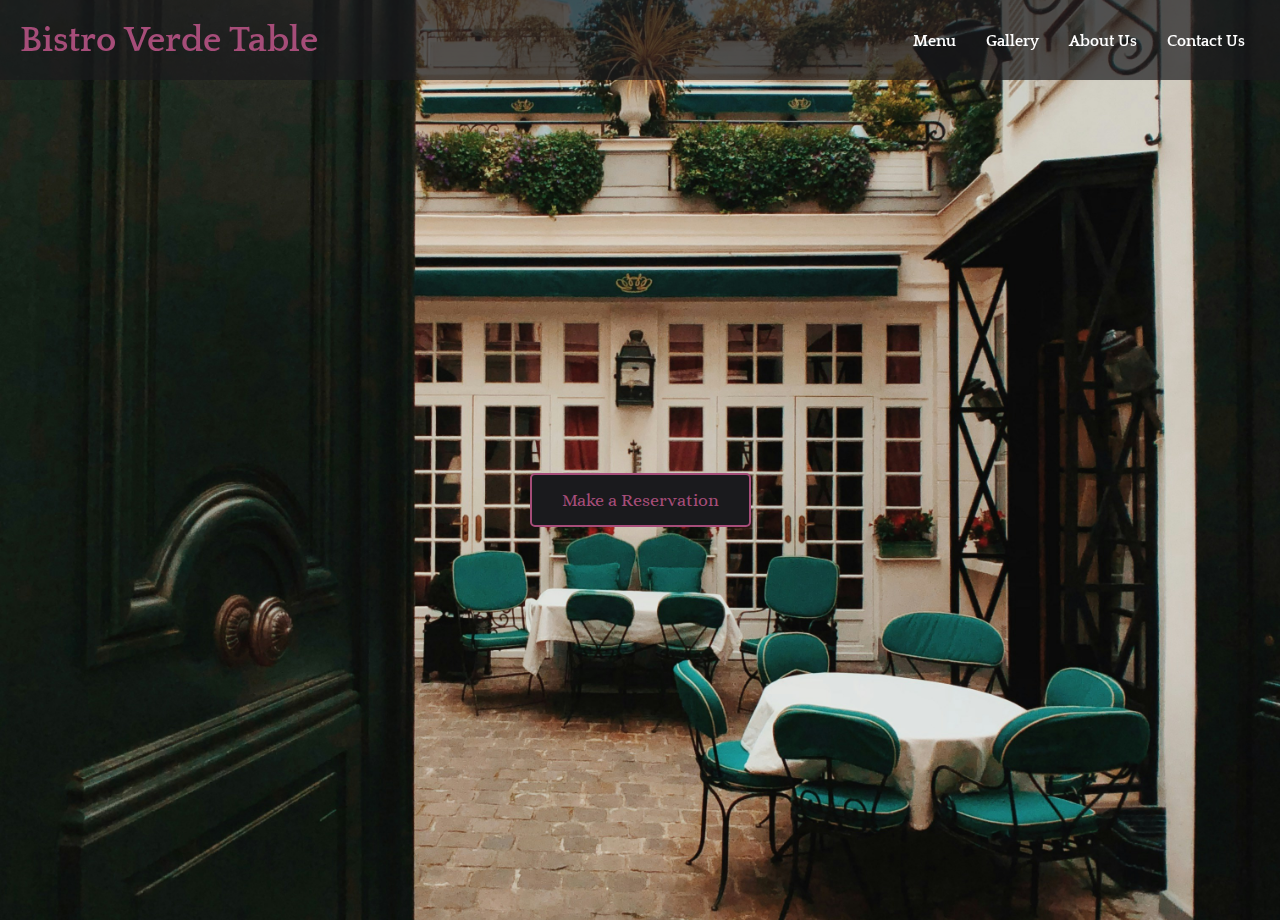
<file: index.html>
<!DOCTYPE html>
<html lang="en">

<head>
    <meta charset="UTF-8">
    <meta name="viewport" content="width=device-width, initial-scale=1.0">
    <title>Bistro Verde Table Restaurant</title>
    <link href="https://fonts.googleapis.com/css2?family=Alice&family=Quattrocento:wght@400;700&display=swap"
        rel="stylesheet">
    <link rel="stylesheet" href="styles.css">
</head>

<body>
    <header class="navbar">
        <a href="index.html" class="logo">
            <h2><span class="highlight">Bistro Verde Table</span></h2>
        </a>
        <ul class="nav-links">
            <li><a href="menu.html">Menu</a></li>
            <li><a href="gallery.html">Gallery</a></li>
            <li><a href="about.html">About Us</a></li>
            <li><a href="contact.html">Contact Us</a></li>
        </ul>
    </header>

    <div class="hero-section">
        <a href="#reservationModal" class="reservation-btn">Make a Reservation</a>
    </div>

    <div id="reservationModal" class="modal">
        <div class="modal-content">
            <a href="#" class="close-btn">&times;</a>
            <h2>Reservation</h2>
            <p style="color: #000;">Please fill in the form below to reserve a table.</p>

            <form class="reservation-form" onsubmit="handleReservation(event)">
                <label for="name">Name</label>
                <input type="text" id="name" name="name" required>

                <label for="email">Email</label>
                <input type="email" id="email" name="email" required>

                <label for="date">Date</label>
                <input type="date" id="date" name="date" required>

                <label for="time">Time</label>
                <input type="time" id="time" name="time" required>

                <label for="guests">Number of Guests</label>
                <input type="number" id="guests" name="guests" min="1" max="15" required>

                <button type="submit" class="submit-btn">Reserve Now</button>
            </form>
        </div>
    </div>

    <script>
        function handleReservation(event) {
            event.preventDefault();
            const today = new Date();
            const dateInput = document.getElementById('date').value;
            const timeInput = document.getElementById('time').value;
            const guestsInput = document.getElementById('guests').value;
// Not Book past dates, I add condition for that
            const reservationDate = new Date(`${dateInput}T${timeInput}`);
            if (reservationDate < today) {
                alert("Cannot book for past date or time.");
                return;
            }

            if (guestsInput > 15) {
                alert("Number of guests cannot exceed 15.");
                return;
            }

            alert("Your table has been reserved!");
            event.target.reset();
        }
    </script>

</body>

</html>
</file>
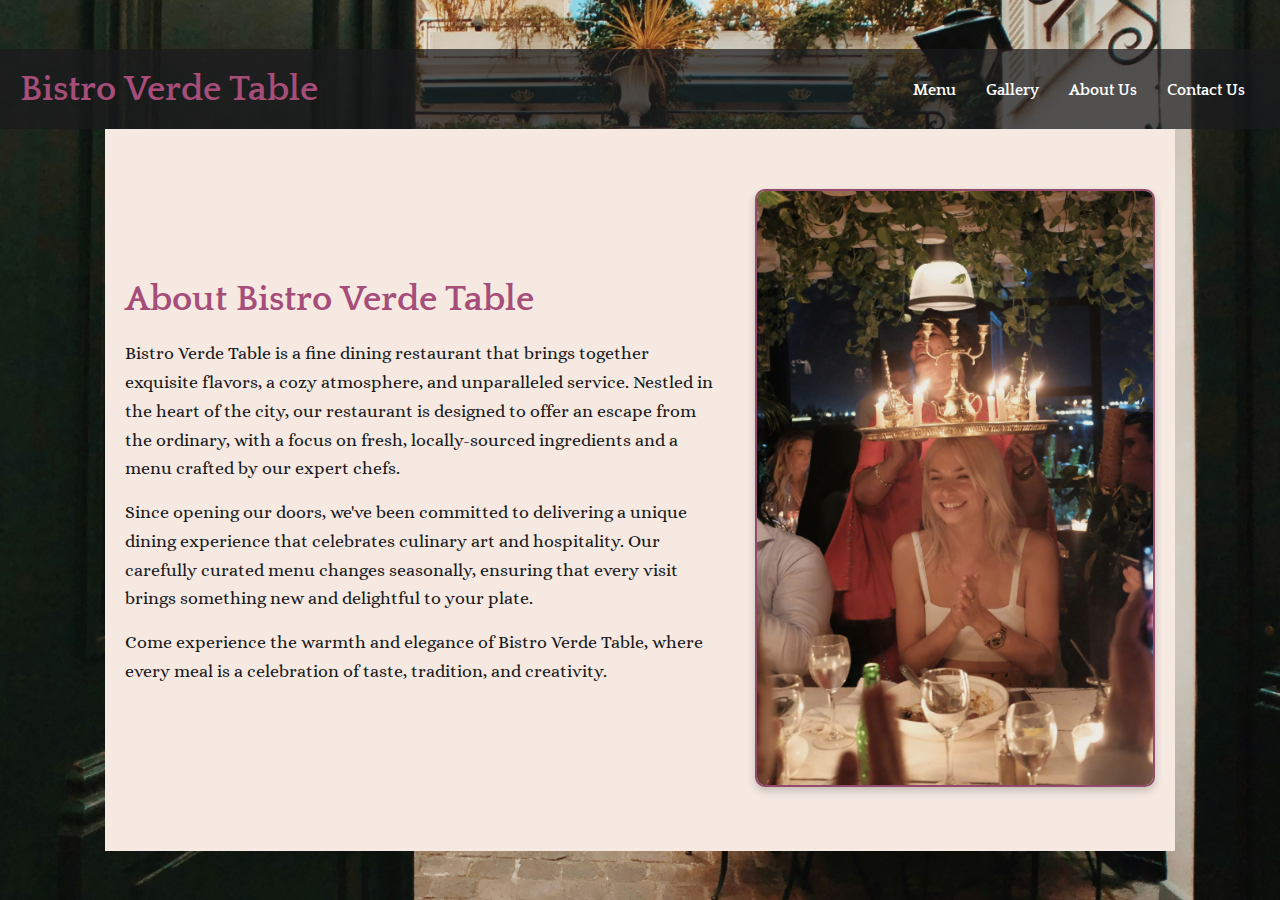
<file: about.html>
<!DOCTYPE html>
<html lang="en">
<head>
  <meta charset="UTF-8">
  <meta name="viewport" content="width=device-width, initial-scale=1.0">
  <title>About Us - Bistro Verde Table Restaurant</title>
  <link href="https://fonts.googleapis.com/css2?family=Alice&family=Quattrocento:wght@400;700&display=swap" rel="stylesheet">
  <link rel="stylesheet" href="styles.css">
</head>
<body>
  <header class="navbar">
    <a href="index.html" class="logo">
        <h2><span class="highlight">Bistro Verde Table</span></h2>
      </a>
    <ul class="nav-links">
      <li><a href="menu.html">Menu</a></li>
      <li><a href="gallery.html">Gallery</a></li>
      <li><a href="about.html">About Us</a></li>
      <li><a href="contact.html">Contact Us</a></li>
    </ul>
  </header>

  <section class="about-section">
    <div class="about-content">
      <h2>About Bistro Verde Table</h2>
      <p>Bistro Verde Table is a fine dining restaurant that brings together exquisite flavors, a cozy atmosphere, and unparalleled service. Nestled in the heart of the city, our restaurant is designed to offer an escape from the ordinary, with a focus on fresh, locally-sourced ingredients and a menu crafted by our expert chefs.</p>
      <p>Since opening our doors, we've been committed to delivering a unique dining experience that celebrates culinary art and hospitality. Our carefully curated menu changes seasonally, ensuring that every visit brings something new and delightful to your plate.</p>
      <p>Come experience the warmth and elegance of Bistro Verde Table, where every meal is a celebration of taste, tradition, and creativity.</p>
    </div>
    <div class="about-image">
      <img src="le-salama-marrakech-HDwDlwHCbzo-unsplash.jpg" alt="Restaurant Interior" />
    </div>
  </section>
</body>
</html>
</file>
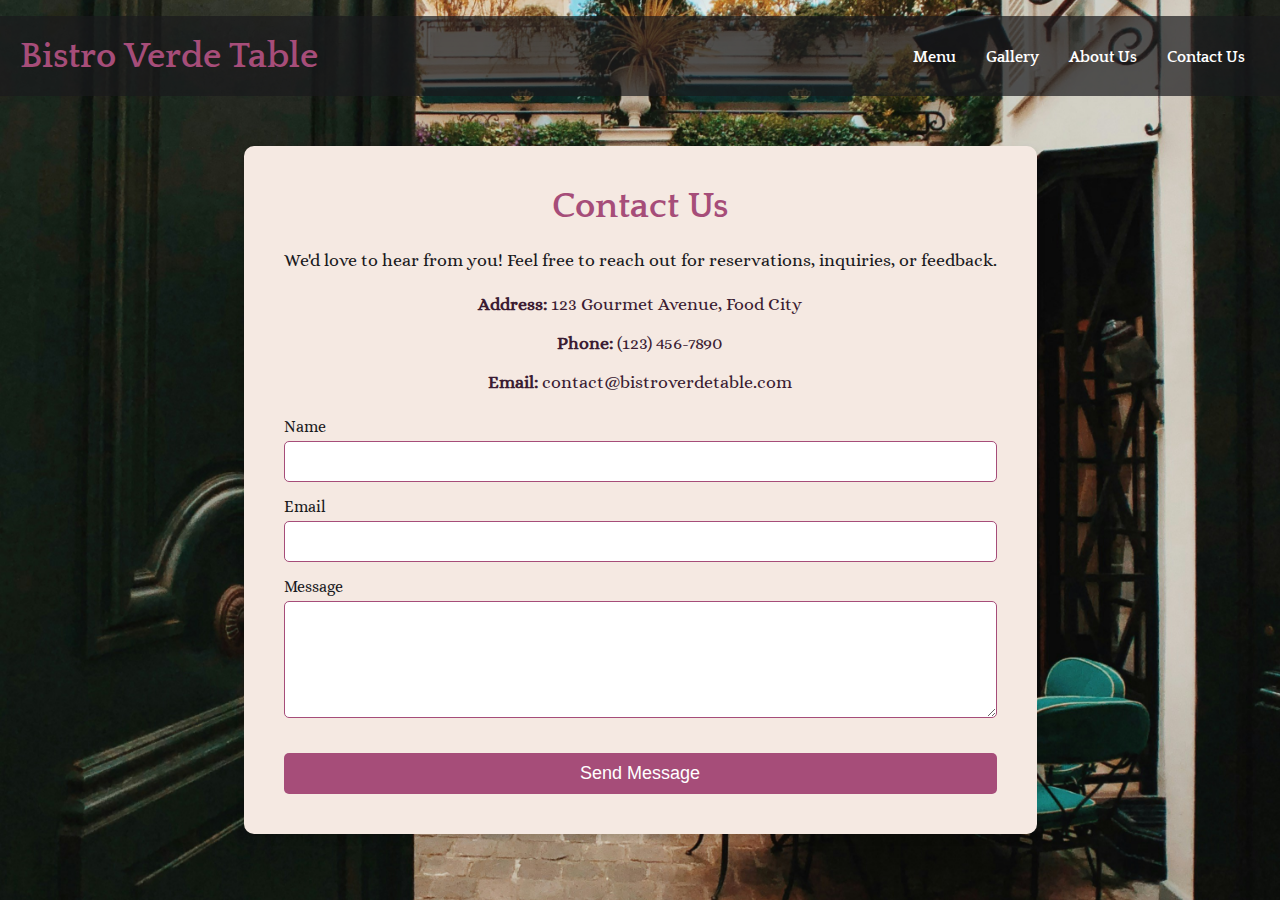
<file: contact.html>
<!DOCTYPE html>
<html lang="en">

<head>
    <meta charset="UTF-8">
    <meta name="viewport" content="width=device-width, initial-scale=1.0">
    <title>Contact Us - Bistro Verde Table Restaurant</title>
    <link href="https://fonts.googleapis.com/css2?family=Alice&family=Quattrocento:wght@400;700&display=swap"
        rel="stylesheet">
    <link rel="stylesheet" href="styles.css">
</head>

<body>
    <header class="navbar">
        <a href="index.html" class="logo">
            <h2><span class="highlight">Bistro Verde Table</span></h2>
        </a>
        <ul class="nav-links">
            <li><a href="menu.html">Menu</a></li>
            <li><a href="gallery.html">Gallery</a></li>
            <li><a href="about.html">About Us</a></li>
            <li><a href="contact.html">Contact Us</a></li>
        </ul>
    </header>

    <section class="contact-section">
        <h2>Contact Us</h2>
        <p>We'd love to hear from you! Feel free to reach out for reservations, inquiries, or feedback.</p>

        <div class="contact-info">
            <p><strong>Address:</strong> 123 Gourmet Avenue, Food City</p>
            <p><strong>Phone:</strong> (123) 456-7890</p>
            <p><strong>Email:</strong> contact@bistroverdetable.com</p>
        </div>

        <form class="contact-form" onsubmit="handleSubmit(event)">
            <label for="name">Name</label>
            <input type="text" id="name" name="name" required>

            <label for="email">Email</label>
            <input type="email" id="email" name="email" required>

            <label for="message">Message</label>
            <textarea id="message" name="message" rows="5" required></textarea>

            <button type="submit" class="submit-btn">Send Message</button>
        </form>
    </section>

    <script>
        function handleSubmit(event) {
            event.preventDefault(); // Prevent the form from submitting normally
            alert("Thanks for contacting us! We'll contact you shortly.");
            event.target.reset(); // Reset the form fields
        }
    </script>
</body>

</html>
</file>
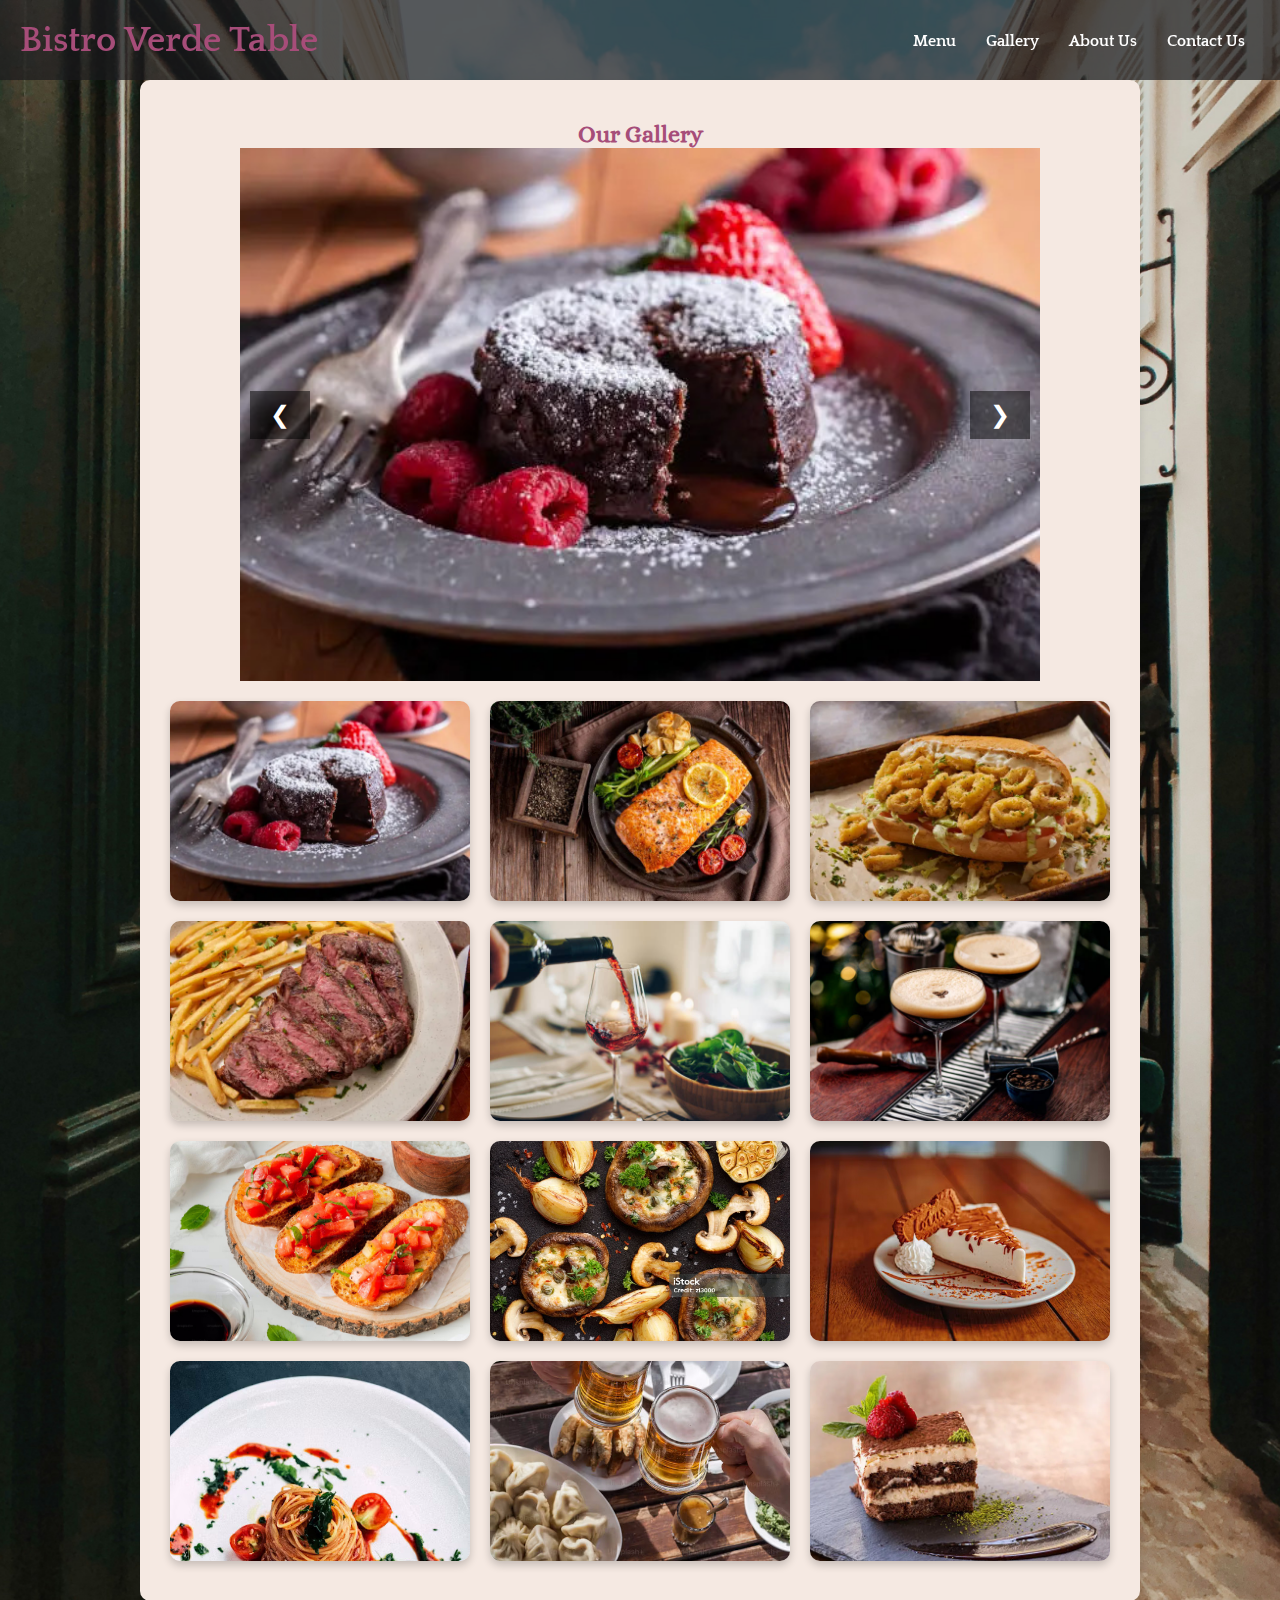
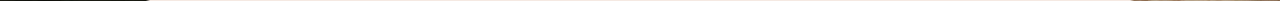
<file: gallery.html>
<!DOCTYPE html>
<html lang="en">

<head>
    <meta charset="UTF-8">
    <meta name="viewport" content="width=device-width, initial-scale=1.0">
    <title>Gallery - Bistro Verde Table Restaurant</title>
    <link href="https://fonts.googleapis.com/css2?family=Alice&family=Quattrocento:wght@400;700&display=swap" rel="stylesheet">
    <link rel="stylesheet" href="styles.css">
</head>

<body>
    <header class="navbar">
        <a href="index.html" class="logo">
            <h2><span class="highlight">Bistro Verde Table</span></h2>
        </a>
        <ul class="nav-links">
            <li><a href="menu.html">Menu</a></li>
            <li><a href="gallery.html">Gallery</a></li>
            <li><a href="about.html">About Us</a></li>
            <li><a href="contact.html">Contact Us</a></li>
        </ul>
    </header>

    <main class="gallery-section ">
        <h2>Our Gallery</h2>

        <!-- Carousel -->
        <div class="carousel">
            <button class="carousel-btn prev" onclick="moveSlide(-1)">&#10094;</button>
            <div class="carousel-images">
                <img src="f1.jpg" alt="Beautiful Courtyard" class="carousel-image">
                <img src="f2.jpg" alt="Dining Experience" class="carousel-image">
                <img src="f5.jpg" alt="Dining Experience" class="carousel-image">
            </div>
            <button class="carousel-btn next" onclick="moveSlide(1)">&#10095;</button>
        </div>

        <!-- Static Gallery -->
        <div class="static-gallery">
            <img src="f1.jpg" alt="Courtyard-1" class="gallery-image">
            <img src="f2.jpg" alt="Courtyard-2" class="gallery-image">
            <img src="f3.jpg" alt="Courtyard-3" class="gallery-image">
            <img src="f4.jpg" alt="Courtyard-4" class="gallery-image">
            <img src="f5.jpg" alt="Courtyard-5" class="gallery-image">
            <img src="f6.jpg" alt="Courtyard-6" class="gallery-image">
            <img src="f7.jpg" alt="Courtyard-7" class="gallery-image">
            <img src="f8.jpg" alt="Courtyard-8" class="gallery-image">
            <img src="f9.jpg" alt="Courtyard-9" class="gallery-image">
            <img src="f10.jpg" alt="Courtyard-10" class="gallery-image">
            <img src="f11.jpg" alt="Courtyard-11" class="gallery-image">
            <img src="f12.jpg" alt="Courtyard-12" class="gallery-image">
        </div>
    </main>

    <script>
        let currentSlide = 0;
        const slides = document.querySelectorAll('.carousel-image');

        function showSlide(index) {
            if (index >= slides.length) currentSlide = 0;
            else if (index < 0) currentSlide = slides.length - 1;
            else currentSlide = index;

            slides.forEach((slide, i) => {
                slide.style.display = i === currentSlide ? 'block' : 'none';
            });
        }

        function moveSlide(direction) {
            showSlide(currentSlide + direction);
        }

        document.addEventListener('DOMContentLoaded', () => showSlide(currentSlide));
    </script>
</body>

</html>
</file>
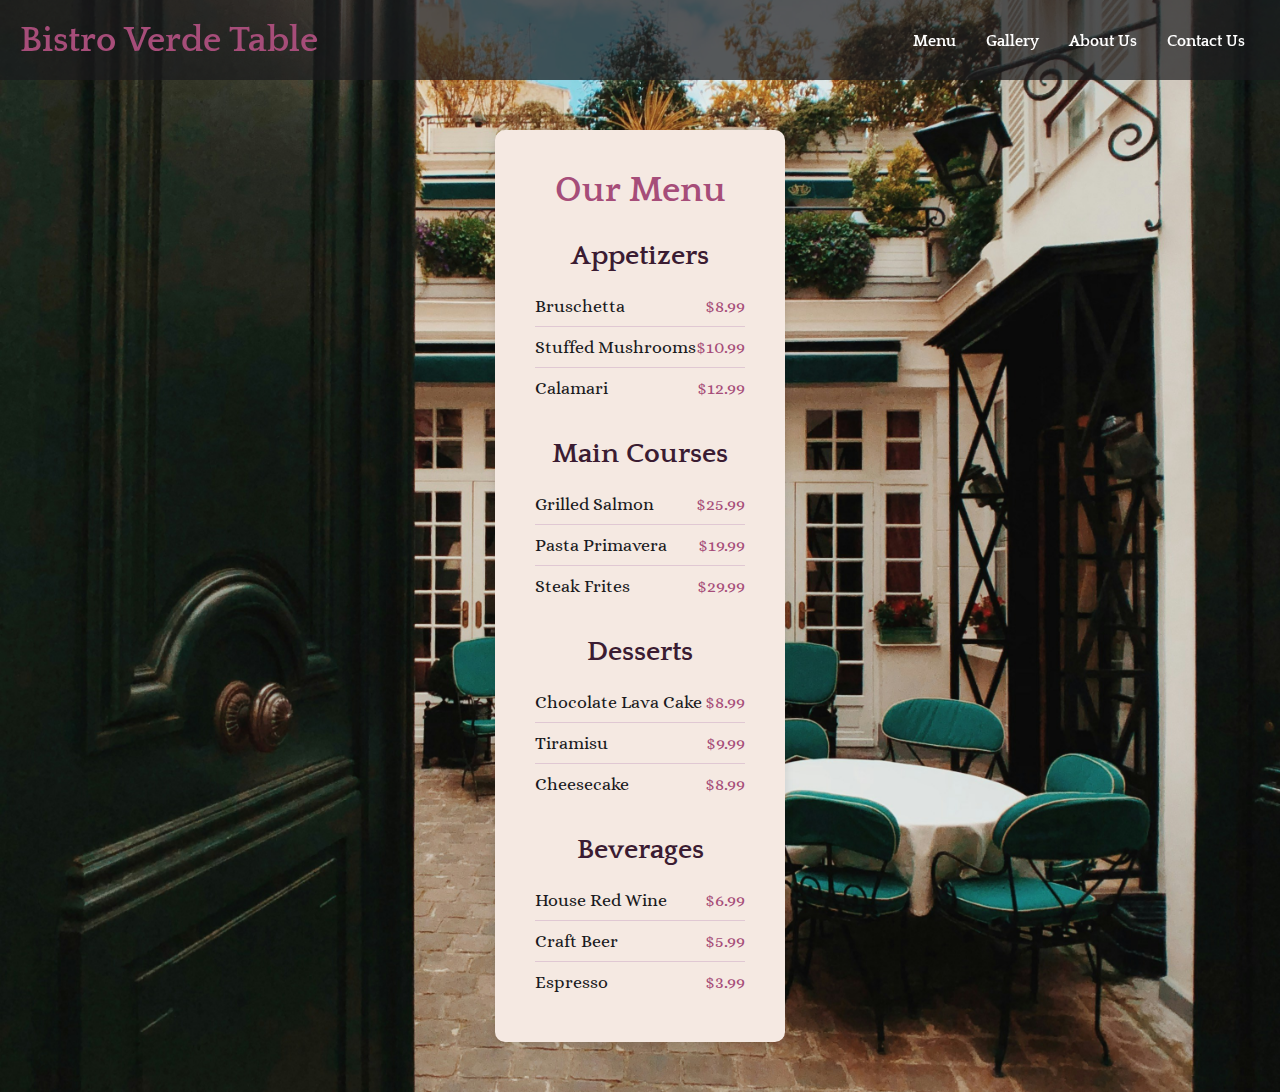
<file: menu.html>
<!DOCTYPE html>
<html lang="en">

<head>
    <meta charset="UTF-8">
    <meta name="viewport" content="width=device-width, initial-scale=1.0">
    <title>Our Menu - Bistro Verde Table Restaurant</title>
    <link href="https://fonts.googleapis.com/css2?family=Alice&family=Quattrocento:wght@400;700&display=swap"
        rel="stylesheet">
    <link rel="stylesheet" href="styles.css">
</head>

<body>
    <header class="navbar">
        <a href="index.html" class="logo">
            <h2><span class="highlight">Bistro Verde Table</span></h2>
        </a>
        <ul class="nav-links">
            <li><a href="menu.html">Menu</a></li>
            <li><a href="gallery.html">Gallery</a></li>
            <li><a href="about.html">About Us</a></li>
            <li><a href="contact.html">Contact Us</a></li>
        </ul>
    </header>

    <section class="menu-section">
        <h2>Our Menu</h2>

        <div class="menu-category">
            <h3>Appetizers</h3>
            <div class="menu-item">
                <p class="menu-item-name">Bruschetta</p>
                <p class="menu-item-price">$8.99</p>
            </div>
            <div class="menu-item">
                <p class="menu-item-name">Stuffed Mushrooms</p>
                <p class="menu-item-price">$10.99</p>
            </div>
            <div class="menu-item">
                <p class="menu-item-name">Calamari</p>
                <p class="menu-item-price">$12.99</p>
            </div>
        </div>

        <div class="menu-category">
            <h3>Main Courses</h3>
            <div class="menu-item">
                <p class="menu-item-name">Grilled Salmon</p>
                <p class="menu-item-price">$25.99</p>
            </div>
            <div class="menu-item">
                <p class="menu-item-name">Pasta Primavera</p>
                <p class="menu-item-price">$19.99</p>
            </div>
            <div class="menu-item">
                <p class="menu-item-name">Steak Frites</p>
                <p class="menu-item-price">$29.99</p>
            </div>
        </div>

        <div class="menu-category">
            <h3>Desserts</h3>
            <div class="menu-item">
                <p class="menu-item-name">Chocolate Lava Cake</p>
                <p class="menu-item-price">$8.99</p>
            </div>
            <div class="menu-item">
                <p class="menu-item-name">Tiramisu</p>
                <p class="menu-item-price">$9.99</p>
            </div>
            <div class="menu-item">
                <p class="menu-item-name">Cheesecake</p>
                <p class="menu-item-price">$8.99</p>
            </div>
        </div>

        <div class="menu-category">
            <h3>Beverages</h3>
            <div class="menu-item">
                <p class="menu-item-name">House Red Wine</p>
                <p class="menu-item-price">$6.99</p>
            </div>
            <div class="menu-item">
                <p class="menu-item-name">Craft Beer</p>
                <p class="menu-item-price">$5.99</p>
            </div>
            <div class="menu-item">
                <p class="menu-item-name">Espresso</p>
                <p class="menu-item-price">$3.99</p>
            </div>
        </div>
    </section>
</body>

</html>
</file>
<file: styles.css>
* {
    margin: 0;
    padding: 0;
    box-sizing: border-box;
  }
  
  body {
    font-family: 'Alice', serif;
    color: #fff;
    display: flex;
    flex-direction: column;
    align-items: center;
    justify-content: center;
    min-height: 100vh;
    background: url('behzad-ghaffarian-41D3oPlRbHQ-unsplash.jpg') no-repeat center center/cover;
    position: relative;
  }
  
  .logo {
    text-decoration: none;
    color: inherit;
  }
  
  .highlight {
    color: #A64D79;
  }
  
  /* Navbar */
  .navbar {
    width: 100%;
    display: flex;
    justify-content: space-between;
    align-items: center;
    padding: 20px;
    background-color: rgba(26, 26, 29, 0.7);
    position: sticky;
    top: 0;
    z-index: 1000;
  }
  
  .logo {
    font-size: 24px;
    font-family: 'Quattrocento', serif;
    color: #fff;
  }
  
  .nav-links {
    list-style: none;
    display: flex;
  }
  
  .nav-links li {
    margin: 0 15px;
  }
  
  .nav-links a {
    font-family: 'Quattrocento', serif;
    color: #fff;
    text-decoration: none;
    font-weight: bold;
    transition: color 0.3s;
  }
  
  .nav-links a:hover {
    color: #A64D79;
  }
  
  .hero-section {
    display: flex;
    align-items: center;
    justify-content: center;
    height: calc(100vh - 60px);
  }
  
  .reservation-btn {
    background-color: #1A1A1D;
    color: #A64D79;
    padding: 15px 30px;
    text-decoration: none;
    font-size: 18px;
    border: 2px solid #A64D79;
    border-radius: 5px;
    transition: background-color 0.3s, color 0.3s, border-color 0.3s;
  }
  
  .reservation-btn:hover {
    background-color: #E0C8D3;
    opacity: 80%;
    color: #1A1A1D;
    border-color: #1A1A1D;
  }
  
  /* About Section */
  .about-section {
    display: flex;
    flex-direction: row;
    align-items: center;
    justify-content: center;
    padding: 60px 20px;
    background-color: #F5E9E2;
    background-size: cover;
  }
  
  .about-content {
    flex: 1;
    max-width: 600px;
    margin-right: 30px;
  }
  
  .about-content h2 {
    font-family: 'Quattrocento', serif;
    color: #A64D79;
    font-size: 36px;
    margin-bottom: 20px;
  }
  
  .about-content p {
    font-family: 'Alice', serif;
    color: #1A1A1D;
    font-size: 18px;
    line-height: 1.6;
    margin-bottom: 15px;
  }
  
  .about-image {
    flex: 1;
    max-width: 400px;
  }
  
  .about-image img {
    width: 100%;
    height: auto;
    border-radius: 10px;
    box-shadow: 0 4px 8px rgba(0, 0, 0, 0.2);
    filter: brightness(0.9) sepia(10%);
    border: 2px solid #A64D79;
  }
  
  /* Contact Section */
  .contact-section {
    max-width: 800px;
    margin: 50px auto;
    padding: 40px;
    background-color: #F5E9E2;
    border-radius: 10px;
    box-shadow: 0 4px 8px rgba(0, 0, 0, 0.1);
    text-align: center;
  }
  
  .contact-section h2 {
    font-family: 'Quattrocento', serif;
    color: #A64D79;
    font-size: 36px;
    margin-bottom: 20px;
  }
  
  .contact-section p {
    font-family: 'Alice', serif;
    color: #1A1A1D;
    font-size: 18px;
    line-height: 1.6;
    margin-bottom: 15px;
  }
  
  .contact-info p {
    margin: 10px 0;
    color: #3B1C32;
    font-size: 18px;
  }
  
  .contact-form {
    display: flex;
    flex-direction: column;
    margin-top: 20px;
  }
  
  .contact-form label {
    font-family: 'Alice', serif;
    font-size: 16px;
    color: #1A1A1D;
    margin-bottom: 5px;
    text-align: left;
  }
  
  .contact-form input,
  .contact-form textarea {
    font-family: 'Alice', serif;
    padding: 10px;
    margin-bottom: 15px;
    border: 1px solid #A64D79;
    border-radius: 5px;
    font-size: 16px;
    color: #1A1A1D;
    background-color: #fff;
  }
  
  .contact-form input:focus,
  .contact-form textarea:focus {
    outline: none;
    border-color: #6A1E55;
  }
  /* Submit button */
  .submit-btn {
    background-color: #A64D79;
    color: #fff;
    padding: 10px 20px;
    font-size: 18px;
    border: none;
    border-radius: 5px;
    cursor: pointer;
    transition: background-color 0.3s;
  }
  
  .submit-btn:hover {
    background-color: #6A1E55;
  }
  
  /* Menu Section */
  .menu-section {
    max-width: 800px;
    margin: 50px auto;
    padding: 40px;
    background-color: #F5E9E2;
    border-radius: 10px;
    box-shadow: 0 4px 8px rgba(0, 0, 0, 0.1);
    text-align: center;
  }
  
  .menu-section h2 {
    font-family: 'Quattrocento', serif;
    color: #A64D79;
    font-size: 36px;
    margin-bottom: 20px;
  }
  
  .menu-category {
    margin-top: 30px;
  }
  
  .menu-category h3 {
    font-family: 'Quattrocento', serif;
    color: #3B1C32;
    font-size: 28px;
    margin-bottom: 15px;
  }
  
  .menu-item {
    display: flex;
    justify-content: space-between;
    padding: 10px 0;
    border-bottom: 1px solid #E0C8D3;
  }
  
  .menu-item:last-child {
    border-bottom: none;
  }
  
  .menu-item-name {
    font-family: 'Alice', serif;
    color: #1A1A1D;
    font-size: 18px;
  }
  
  .menu-item-price {
    font-family: 'Alice', serif;
    color: #A64D79;
    font-size: 18px;
  }
  
  /* Reservation Modal */
  .modal {
    display: none;
    position: fixed;
    z-index: 1000;
    left: 0;
    top: 0;
    width: 100%;
    height: 100%;
    background-color: rgba(0, 0, 0, 0.6);
    overflow: auto;
  }
  
  .modal:target {
    display: block;
  }
  
  .modal-content {
    background-color: #F5E9E2;
    margin: 5% auto;
    padding: 30px;
    border-radius: 10px;
    width: 90%;
    max-width: 500px;
    box-shadow: 0 4px 8px rgba(0, 0, 0, 0.2);
    text-align: center;
  }
  
  .close-btn {
    color: #A64D79;
    float: right;
    font-size: 28px;
    font-weight: bold;
    text-decoration: none;
  }
  
  .close-btn:hover {
    color: #6A1E55;
  }
  
  .modal-content h2 {
    font-family: 'Quattrocento', serif;
    color: #A64D79;
    font-size: 28px;
    margin-bottom: 15px;
  }
  
  .reservation-form {
    display: flex;
    flex-direction: column;
    text-align: left;
  }
  
  .reservation-form label {
    font-family: 'Alice', serif;
    color: #1A1A1D;
    font-size: 16px;
    margin-top: 10px;
  }
  
  .reservation-form input {
    font-family: 'Alice', serif;
    padding: 10px;
    margin-top: 5px;
    border: 1px solid #A64D79;
    border-radius: 5px;
    font-size: 16px;
    color: #1A1A1D;
  }
  
  .reservation-form input:focus {
    outline: none;
    border-color: #6A1E55;
  }
  
  .submit-btn {
    background-color: #A64D79;
    color: #fff;
    padding: 10px 20px;
    font-size: 18px;
    border: none;
    border-radius: 5px;
    cursor: pointer;
    margin-top: 20px;
    transition: background-color 0.3s;
  }
  
  .submit-btn:hover {
    background-color: #6A1E55;
  }
  
  /* Responsive Styles */
  @media (max-width: 768px) {
    .nav-links {
      flex-direction: column;
      align-items: center;
    }
  
    .nav-links li {
      margin: 10px 0;
    }
  
    .reservation-btn {
      font-size: 16px;
    }
  
    .about-section {
      flex-direction: column;
      text-align: center;
    }
  
    .about-content {
      margin-right: 0;
      margin-bottom: 30px;
    }
  
    .contact-section {
      padding: 20px;
      margin: 30px 10px;
    }
  
    .contact-section h2 {
      font-size: 28px;
    }
  
    .menu-section {
      padding: 20px;
      margin: 30px 10px;
    }
  
    .menu-section h2 {
      font-size: 28px;
    }
  
    .menu-category h3 {
      font-size: 24px;
    }
  
    .menu-item-name, .menu-item-price {
      font-size: 16px;
    }
  }
  /* Gallery Section */
.gallery-section {
  max-width: 1000px;
  margin: 0 auto;
  padding: 40px 20px;
  color: #A64D79;
  text-align: center;
  background-color: #F5E9E2; 
    border-radius: 10px; 
    box-shadow: 0 4px 8px rgba(0, 0, 0, 0.1); 
}

.carousel {
  position: relative;
  max-width: 800px;
  margin: 0 auto 20px;
  overflow: hidden;
}

.carousel-images {
  display: flex;
  transition: transform 0.5s ease-in-out;
}

.carousel-image {
  width: 100%;
  display: none;
}

.carousel-btn {
  position: absolute;
  top: 50%;
  transform: translateY(-50%);
  background: rgba(0, 0, 0, 0.5);
  color: white;
  border: none;
  padding: 10px 20px;
  cursor: pointer;
  font-size: 24px;
  z-index: 100;
}

.carousel-btn.prev {
  left: 10px;
}

.carousel-btn.next {
  right: 10px;
}

.static-gallery {
  display: flex;
  justify-content: center;
  gap: 20px;
  flex-wrap: wrap;
}

.gallery-image {
  width: 300px;
  height: 200px;
  border-radius: 10px;
  object-fit: cover;
  box-shadow: 0 4px 8px rgba(0, 0, 0, 0.2);
}
</file>
